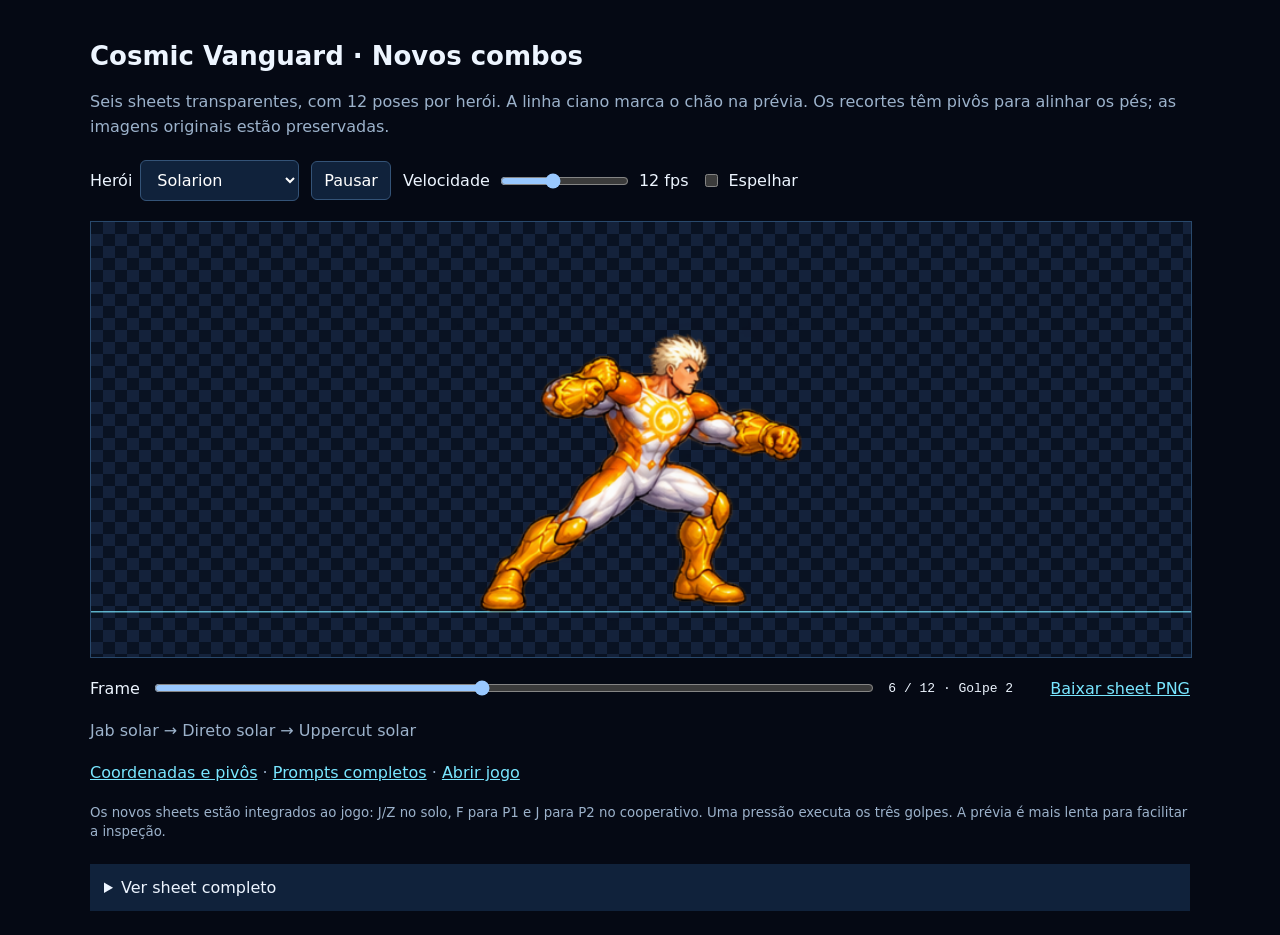
<file: assets/sprites/combos/preview.html>
<!doctype html>
<html lang="pt-BR">
<meta charset="utf-8"><meta name="viewport" content="width=device-width,initial-scale=1">
<title>Cosmic Vanguard — Combos v1</title>
<style>
:root{color-scheme:dark;font-family:system-ui,sans-serif;background:#050914;color:#edf5ff}body{max-width:1100px;margin:auto;padding:24px}h1{font-size:26px}p{line-height:1.6;color:#9cb2cb}a{color:#79e6ff}.controls{display:flex;flex-wrap:wrap;align-items:center;gap:12px;margin:20px 0}button,select,input{font:inherit}button,select{padding:9px 12px;background:#10223b;border:1px solid #345377;color:#fff;border-radius:6px}label{display:flex;align-items:center;gap:8px}canvas{display:block;width:100%;height:auto;border:1px solid #29496c;background-color:#091222;background-image:linear-gradient(45deg,#14223b 25%,transparent 25%),linear-gradient(-45deg,#14223b 25%,transparent 25%),linear-gradient(45deg,transparent 75%,#14223b 75%),linear-gradient(-45deg,transparent 75%,#14223b 75%);background-size:24px 24px;background-position:0 0,0 12px,12px -12px,-12px 0}#sheet{width:100%;border:1px solid #29496c;background:#101a29}output{min-width:150px;font:13px monospace}#scrub{flex:1;min-width:150px}small{color:#9cb2cb}details{margin-top:24px}summary{cursor:pointer;padding:14px;background:#10223b}
</style>
<h1>Cosmic Vanguard · Novos combos</h1>
<p>Seis sheets transparentes, com 12 poses por herói. A linha ciano marca o chão na prévia. Os recortes têm pivôs para alinhar os pés; as imagens originais estão preservadas.</p>
<div class="controls">
<label>Herói <select id="hero"></select></label>
<button id="play" type="button">Pausar</button>
<label>Velocidade <input id="fps" type="range" min="4" max="24" value="12"><span id="fps-label">12 fps</span></label>
<label><input id="mirror" type="checkbox"> Espelhar</label>
</div>
<canvas id="preview" width="960" height="380" role="img" aria-label="Prévia animada dos ataques de combo"></canvas>
<div class="controls"><label for="scrub">Frame</label><input id="scrub" type="range" min="0" max="11" value="0"><output id="status"></output><a id="download" download>Baixar sheet PNG</a></div>
<p id="attacks"></p>
<p><a href="atlas.json">Coordenadas e pivôs</a> · <a href="PROMPTS.md">Prompts completos</a> · <a href="../../../index.html">Abrir jogo</a></p>
<small>Os novos sheets estão integrados ao jogo: J/Z no solo, F para P1 e J para P2 no cooperativo. Uma pressão executa os três golpes. A prévia é mais lenta para facilitar a inspeção.</small>
<details><summary>Ver sheet completo</summary><img id="sheet" alt="Sheet completo do herói selecionado"></details>
<script src="atlas.js?v=2"></script>
<script>
const select=document.getElementById('hero'), canvas=document.getElementById('preview'), ctx=canvas.getContext('2d'), status=document.getElementById('status'), scrub=document.getElementById('scrub');
const images={};let selected='solarion', playing=true, frame=0, last=0, elapsed=0;
for(const [id,hero] of Object.entries(COMBO_ATLAS.heroes)){const option=document.createElement('option');option.value=id;option.textContent=hero.name;select.append(option);const img=new Image();img.src=hero.src;images[id]=img;}
function choose(){selected=select.value;frame=0;elapsed=0;const hero=COMBO_ATLAS.heroes[selected];document.getElementById('sheet').src=hero.src;document.getElementById('download').href=hero.src;document.getElementById('attacks').textContent=hero.attacks.join(' → ');}
select.addEventListener('change',choose);choose();
document.getElementById('play').addEventListener('click',()=>{playing=!playing;document.getElementById('play').textContent=playing?'Pausar':'Reproduzir';elapsed=0;});
document.getElementById('fps').addEventListener('input',e=>{document.getElementById('fps-label').textContent=e.target.value+' fps';elapsed=0;});
scrub.addEventListener('input',()=>{playing=false;document.getElementById('play').textContent='Reproduzir';frame=Number(scrub.value);elapsed=0;});
function render(now){const dt=last?Math.min(100,now-last):0;last=now;const hero=COMBO_ATLAS.heroes[selected],img=images[selected];
if(playing){elapsed+=dt;const interval=1000/Number(document.getElementById('fps').value);while(elapsed>=interval){frame=(frame+1)%hero.frames.length;elapsed-=interval;}}
const f=hero.frames[frame];ctx.clearRect(0,0,960,380);ctx.strokeStyle='#79e6ff';ctx.lineWidth=1;ctx.beginPath();ctx.moveTo(0,340.5);ctx.lineTo(960,340.5);ctx.stroke();
if(img.complete&&img.naturalWidth){const scale=.88;ctx.save();ctx.translate(480,340);ctx.scale(document.getElementById('mirror').checked?-1:1,1);if(f.clip){ctx.beginPath();f.clip.forEach(([x,y],i)=>i?ctx.lineTo((x-f.pivotX)*scale,(y-f.pivotY)*scale):ctx.moveTo((x-f.pivotX)*scale,(y-f.pivotY)*scale));ctx.closePath();ctx.clip();}ctx.drawImage(img,f.x,f.y,f.w,f.h,-f.pivotX*scale,-f.pivotY*scale,f.w*scale,f.h*scale);ctx.restore();}
status.textContent=(frame+1)+' / 12 · Golpe '+f.hit;scrub.value=String(frame);requestAnimationFrame(render);}
requestAnimationFrame(render);
</script>
</html>
</file>
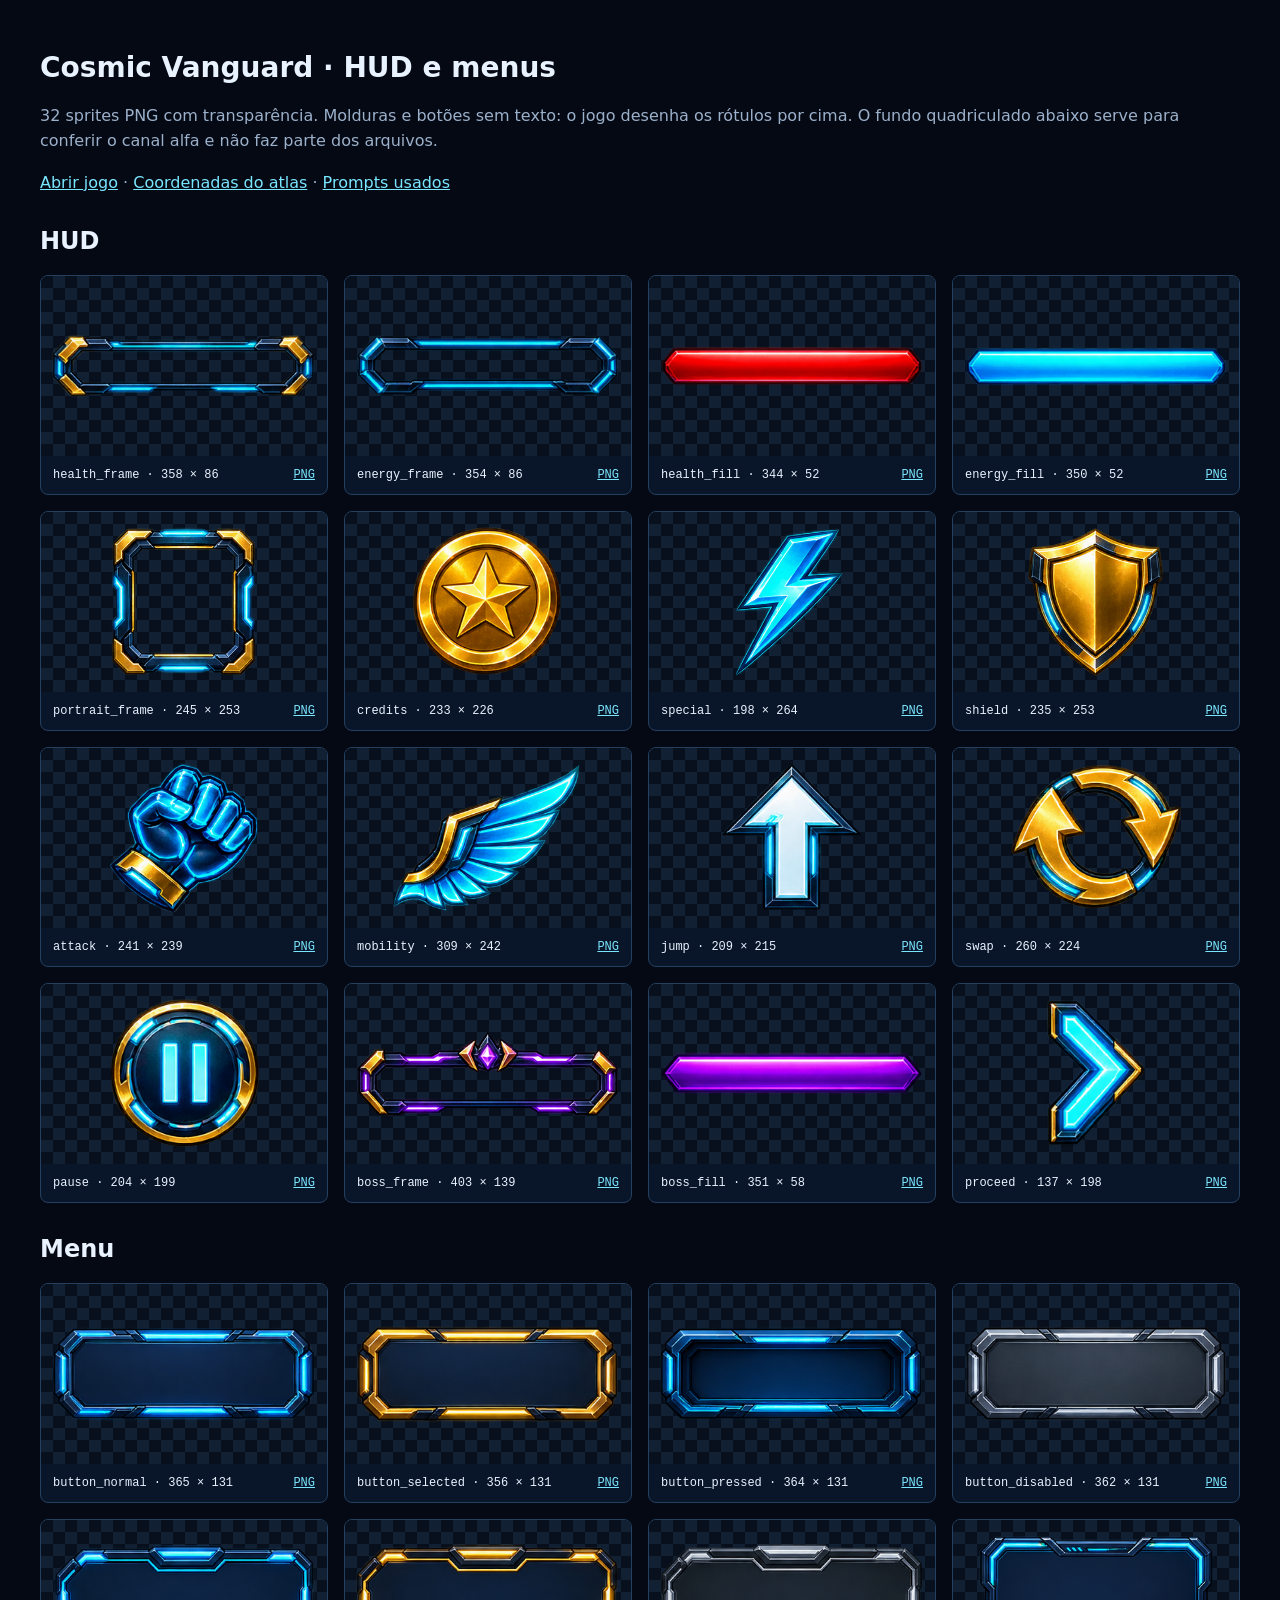
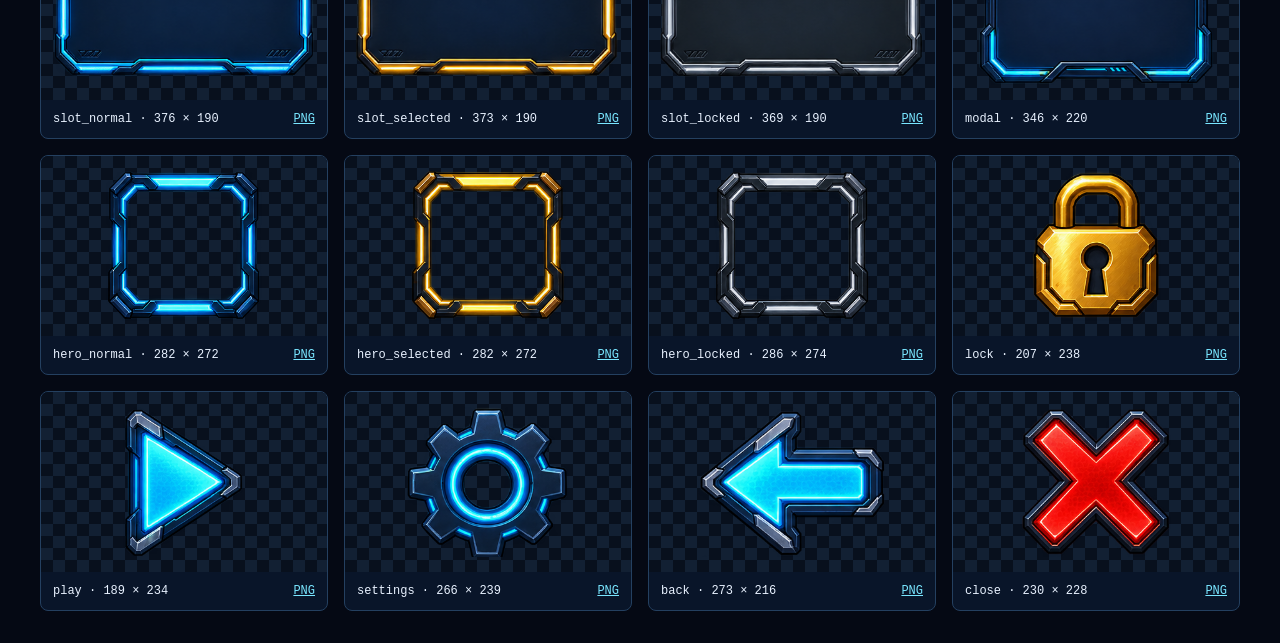
<file: assets/sprites/ui/preview.html>
<!doctype html>
<html lang="pt-BR">
<meta charset="utf-8">
<meta name="viewport" content="width=device-width,initial-scale=1">
<title>Cosmic Vanguard — Sprites de interface</title>
<style>
:root{color-scheme:dark;font-family:system-ui,sans-serif;background:#050914;color:#e9f2ff}
body{max-width:1200px;margin:auto;padding:32px 20px}h1{font-size:28px}p{color:#9bb0ca;line-height:1.6}a{color:#79e6ff}
section{display:grid;grid-template-columns:repeat(auto-fit,minmax(240px,1fr));gap:16px}figure{margin:0;border:1px solid #244060;border-radius:8px;overflow:hidden;background:#091529}
.preview{height:180px;display:grid;place-items:center;background-color:#08101d;background-image:linear-gradient(45deg,#122033 25%,transparent 25%),linear-gradient(-45deg,#122033 25%,transparent 25%),linear-gradient(45deg,transparent 75%,#122033 75%),linear-gradient(-45deg,transparent 75%,#122033 75%);background-size:24px 24px;background-position:0 0,0 12px,12px -12px,-12px 0}
canvas{max-width:92%;max-height:150px;object-fit:contain}figcaption{padding:12px;font:12px monospace}figcaption a{float:right}h2{margin-top:32px}
</style>
<h1>Cosmic Vanguard · HUD e menus</h1>
<p>32 sprites PNG com transparência. Molduras e botões sem texto: o jogo desenha os rótulos por cima. O fundo quadriculado abaixo serve para conferir o canal alfa e não faz parte dos arquivos.</p>
<p><a href="../../../index.html">Abrir jogo</a> · <a href="atlas.json">Coordenadas do atlas</a> · <a href="PROMPTS.md">Prompts usados</a></p>
<h2>HUD</h2><section id="hud"></section>
<h2>Menu</h2><section id="menu"></section>
<script src="atlas.js"></script>
<script>
for (const [id, sheet] of Object.entries(window.UI_SPRITES.sheets)) {
  const img = new Image();
  img.onload = () => {
    for (const [name, s] of Object.entries(window.UI_SPRITES.sprites)) {
      if(s.sheet !== id) continue;
      const figure=document.createElement('figure'), preview=document.createElement('div'), canvas=document.createElement('canvas'), caption=document.createElement('figcaption');
      preview.className='preview';canvas.width=s.w;canvas.height=s.h;canvas.setAttribute('role','img');canvas.setAttribute('aria-label',name);
      canvas.getContext('2d').drawImage(img,s.x,s.y,s.w,s.h,0,0,s.w,s.h);
      caption.textContent=name+' · '+s.w+' × '+s.h;
      const download=document.createElement('a');download.textContent='PNG';download.download=name+'.png';download.href=canvas.toDataURL('image/png');
      caption.append(download);preview.append(canvas);figure.append(preview,caption);document.getElementById(id).append(figure);
    }
  };
  img.onerror=()=>{document.getElementById(id).textContent='Falha ao carregar '+sheet.src;};
  img.src='../../../'+sheet.src;
}
</script>
</html>
</file>
